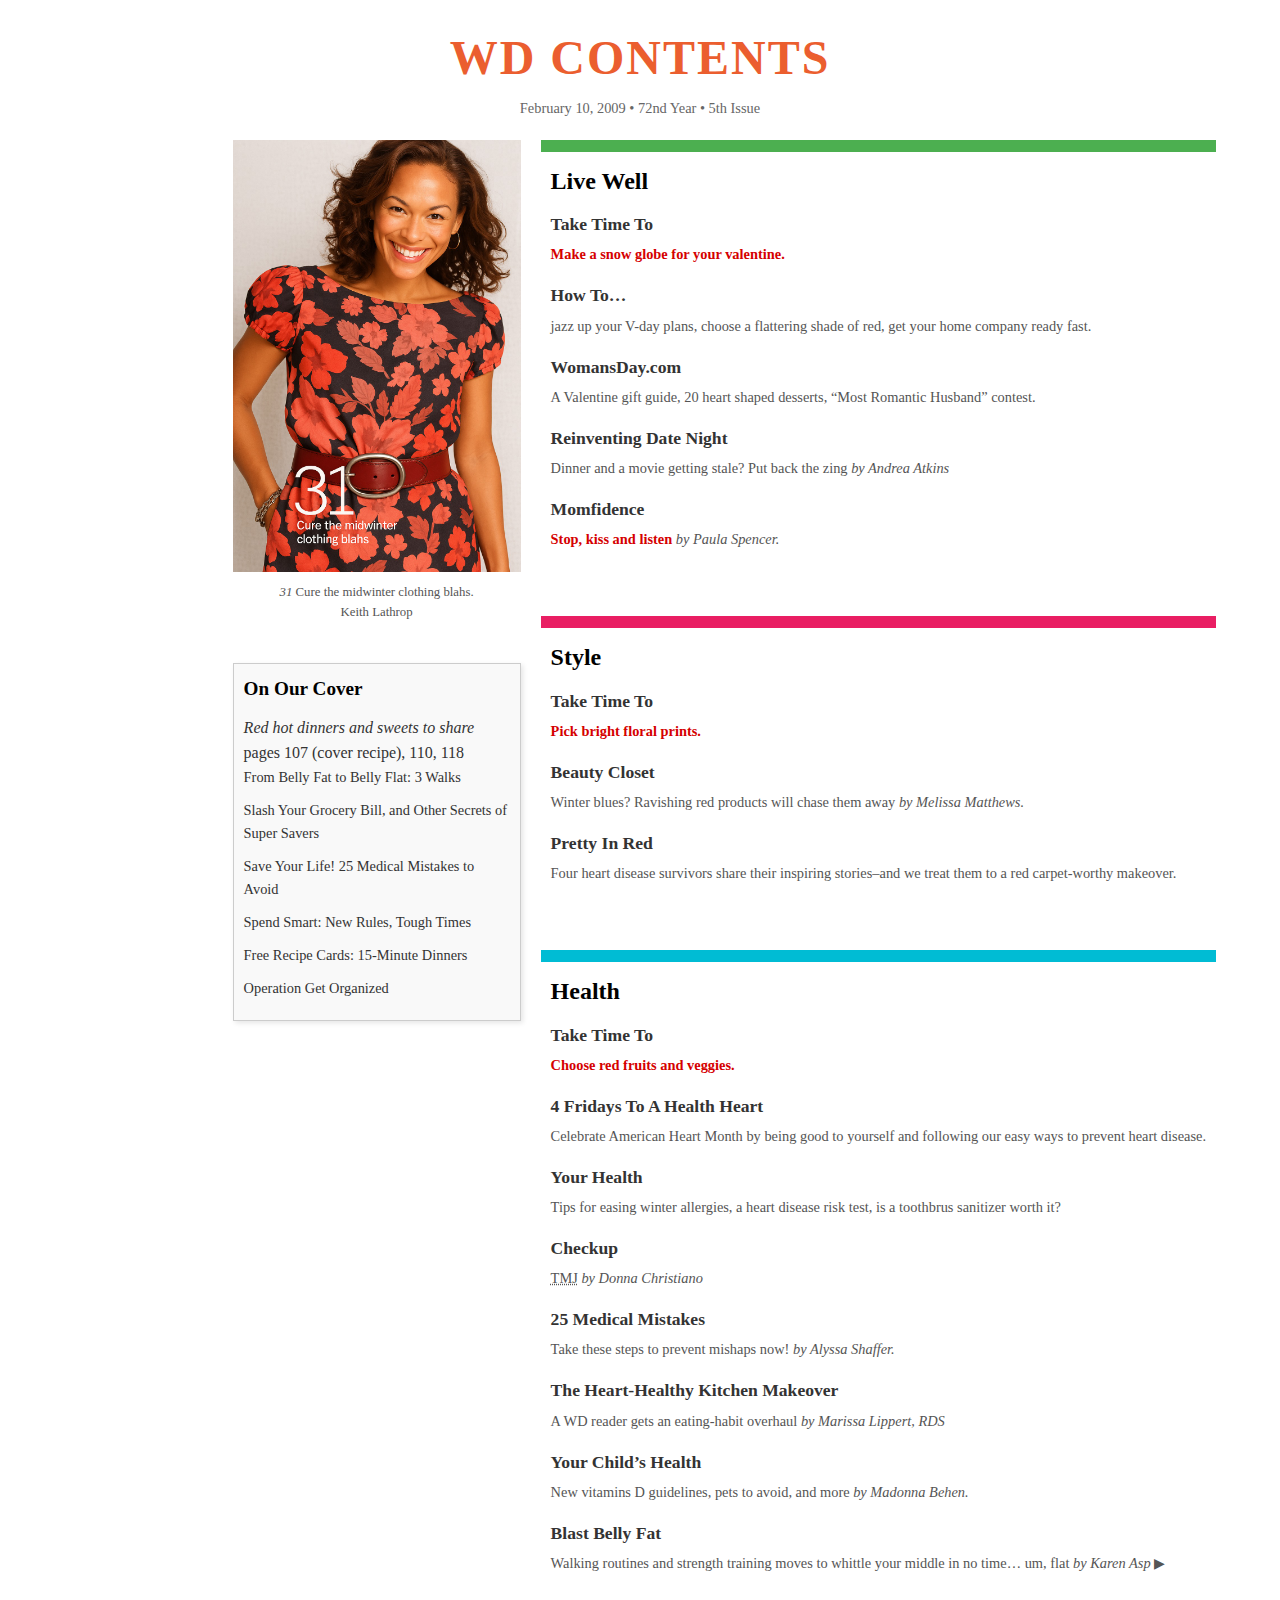
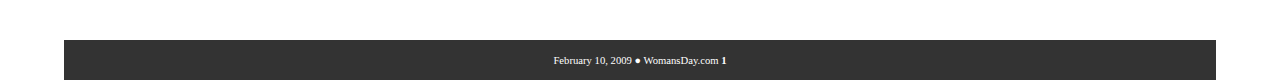
<file: index.html>
<!DOCTYPE html>
<html lang="en">

<head>
	<meta charset="utf-8" />
	<title>WD Contents | Woman’s Day</title>
	<meta name="viewport" content="width=device-width, initial-scale=1.0" />
	<link href="style.css" rel="stylesheet" />
</head>

<body>
	<div id="container">
		<header>
			<div>
				<h1>WD Contents</h1>
				<p>February 10, 2009 • 72nd Year • 5th Issue</p>
			</div>
		</header>
		<main>
			<!-- Added div.right and div.left class to make a flexbox with row-reverse direction to display cotent side by side -->
			<div class="right">
				<section>
					<h2>Live Well</h2>
					<ol>
						<li value="11">
							<h3>Take Time To</h3>
							<p><strong>Make a snow globe for your valentine.</strong></p>
						</li>
						<li value="12">
							<h3>How To…</h3>
							<p>jazz up your V-day plans, choose a flattering shade of red, get your home company ready
								fast.</p>
						</li>
						<li value="16">
							<h3>WomansDay.com</h3>
							<p>A Valentine gift guide, 20 heart shaped desserts, <q>Most Romantic Husband</q> contest.
							</p>
						</li>
						<li value="20">
							<h3>Reinventing Date Night</h3>
							<p>Dinner and a movie getting stale? Put back the zing <em>by Andrea Atkins</em></p>
						</li>
						<li value="26">
							<h3>Momfidence</h3>
							<p><strong>Stop, kiss and listen</strong> <em>by Paula Spencer.</em></p>
						</li>
					</ol>
				</section>
				<section>
					<h2>Style</h2>
					<ol>
						<li value="31">
							<h3>Take Time To</h3>
							<p><strong>Pick bright floral prints.</strong></p>
						</li>
						<li value="32">
							<h3>Beauty Closet</h3>
							<p>Winter blues? Ravishing red products will chase them away <em>by Melissa Matthews.</em>
							</p>
						</li>
						<li value="36">
							<h3>Pretty In Red</h3>
							<p>Four heart disease survivors share their inspiring stories–and we treat them to a red
								carpet-worthy makeover.</p>
						</li>
					</ol>
				</section>
				<section>
					<h2>Health</h2>
					<ol>
						<li value="47">
							<h3>Take Time To</h3>
							<p><strong>Choose red fruits and veggies.</strong></p>
						</li>
						<li value="49">
							<h3>4 Fridays To A Health Heart</h3>
							<p>Celebrate American Heart Month by being good to yourself and following our easy ways to
								prevent heart disease.</p>
						</li>
						<li value="54">
							<h3>Your Health</h3>
							<p>Tips for easing winter allergies, a heart disease risk test, is a toothbrus sanitizer
								worth it?</p>
						</li>
						<li value="55">
							<h3>Checkup</h3>
							<p><abbr title="Temporal-Mandibular Joint">TMJ</abbr> <em>by Donna Christiano</em></p>
						</li>
						<li value="56">
							<h3>25 Medical Mistakes</h3>
							<p>Take these steps to prevent mishaps now! <em>by Alyssa Shaffer.</em></p>
						</li>
						<li value="68">
							<h3>The Heart-Healthy Kitchen Makeover</h3>
							<p>A WD reader gets an eating-habit overhaul <em>by Marissa Lippert, RDS</em></p>
						</li>
						<li value="72">
							<h3>Your Child’s Health</h3>
							<p>New vitamins D guidelines, pets to avoid, and more <em>by Madonna Behen.</em></p>
						</li>
						<li value="76">
							<h3>Blast Belly Fat</h3>
							<p>Walking routines and strength training moves to whittle your middle in no time… um, flat
								<em>by Karen Asp</em> ▶
						</li>
					</ol>
				</section>
			</div>

			<div class="left">
				<aside>
					<figure>
						<img src="model.jpg" alt="model"  />
						<figcaption>
							<p><em>31</em> Cure the midwinter clothing blahs.</p>
							<p>Keith Lathrop</p>
						</figcaption>
					</figure>
				</aside>
				<aside>
					<h2>On Our Cover</h2>
					<p><em>Red hot dinners and sweets to share</em> pages 107 (cover recipe), 110, 118</p>
					<ol>
						<li value="76">From Belly Fat to Belly Flat: 3 Walks</li>
						<li value="92">Slash Your Grocery Bill, and Other Secrets of Super Savers</li>
						<li value="56">Save Your Life! 25 Medical Mistakes to Avoid</li>
						<li value="98">Spend Smart: New Rules, Tough Times</li>
						<li value="121">Free Recipe Cards: 15-Minute Dinners</li>
						<li value="86">Operation Get Organized</li>
					</ol>
				</aside>
			</div>


		</main>
		<footer>
			<p><small><time datetime="2009-02-10">February 10, 2009</time> <em>●</em> WomansDay.com
					<strong>1</strong></small></p>
		</footer>
	</div><!-- end #container -->
</body>

</html>
</file>
<file: style.css>
/* Normalize CSS */
* {
    margin: 0;
    padding: 0;
    box-sizing: border-box;
}

/* General Styles */
body {
    font-family: 'Georgia', serif;
    font-size: 16px;
    line-height: 1.6;
    background-color: #fff;
    color: #333;
    margin: 0;
    padding: 0;
}

#container {
    width: 90%;
    max-width: 1200px;
    margin: 0 auto;
    position: relative;
}

/* Header */
header {
    text-align: center;
    margin-top: 20px;
    color: #eb5e2f;
}

header h1 {
    font-size: 3em;
    font-weight: bold;
    text-transform: uppercase;
    letter-spacing: 2px;
}

header p {
    font-size: 0.9em;
    color: #666;
}

/* Main Content */
main {
    display: flex;
    flex-direction: row-reverse;
    margin-top: 20px;
    gap: 20px;
}

/* Left Column (Aside Content) */
.left {
    flex: 0 0 25%;
    display: flex;
    flex-direction: column;
    gap: 20px;
}

/* Right Column (Main Content) */
.right {
    display: flex;
    flex-direction: column;
    gap: 20px;
}

/* Section Styling */
section {
    flex: 1 1 30%;
    padding: 10px;
    border-top: 12px solid;
    margin-bottom: 20px;
}

section:nth-of-type(1) {
    border-color: #4CAF50;
}

section:nth-of-type(2) {
    border-color: #E91E63;
}

section:nth-of-type(3) {
    border-color: #00BCD4;
}

section h2 {
    font-size: 1.5em;
    margin-bottom: 10px;
    color: #000;
}

section ol {
    list-style: none;
    padding-left: 0;
}

section li {
    margin-bottom: 15px;
}

section li h3 {
    font-size: 1.1em;
    color: #333;
    margin-bottom: 5px;
}

section li p {
    font-size: 0.9em;
    color: #555;
}

section li strong {
    color: #D50000;
}

/* Aside Styling */
aside {
    width: 100%;
    margin-bottom: 20px;
}

aside figure {
    position: relative;
    text-align: center;
}

aside img {
    width: 100%;
    height: auto;
    display: block;
    margin-bottom: 10px;
}

aside figcaption {
    font-size: 0.8em;
    color: #555;
}

aside:nth-of-type(2) {
    padding: 10px;
    background-color: #f9f9f9;
    border: 1px solid #ccc;
    box-shadow: 2px 2px 5px rgba(0, 0, 0, 0.1);
}

aside:nth-of-type(2) h2 {
    font-size: 1.2em;
    margin-bottom: 10px;
    color: #000;
}

aside:nth-of-type(2) ol {
    list-style: none;
    padding-left: 0;
}

aside:nth-of-type(2) li {
    font-size: 0.9em;
    margin-bottom: 10px;
}

/* Footer */
footer {
    text-align: center;
    padding: 10px;
    background-color: #333;
    color: white;
    font-size: 0.8em;
    margin-top: 20px;
}

/* Responsive Design */
@media (max-width: 768px) {
    main {
        flex-direction: column;
    }

    .left, 
    .right {
        width: 100%;
    }

    section,
    aside {
        flex: 1 1 100%;
    }

    header h1 {
        font-size: 2.5em;
    }

    section h2 {
        font-size: 1.2em;
    }
}
</file>
